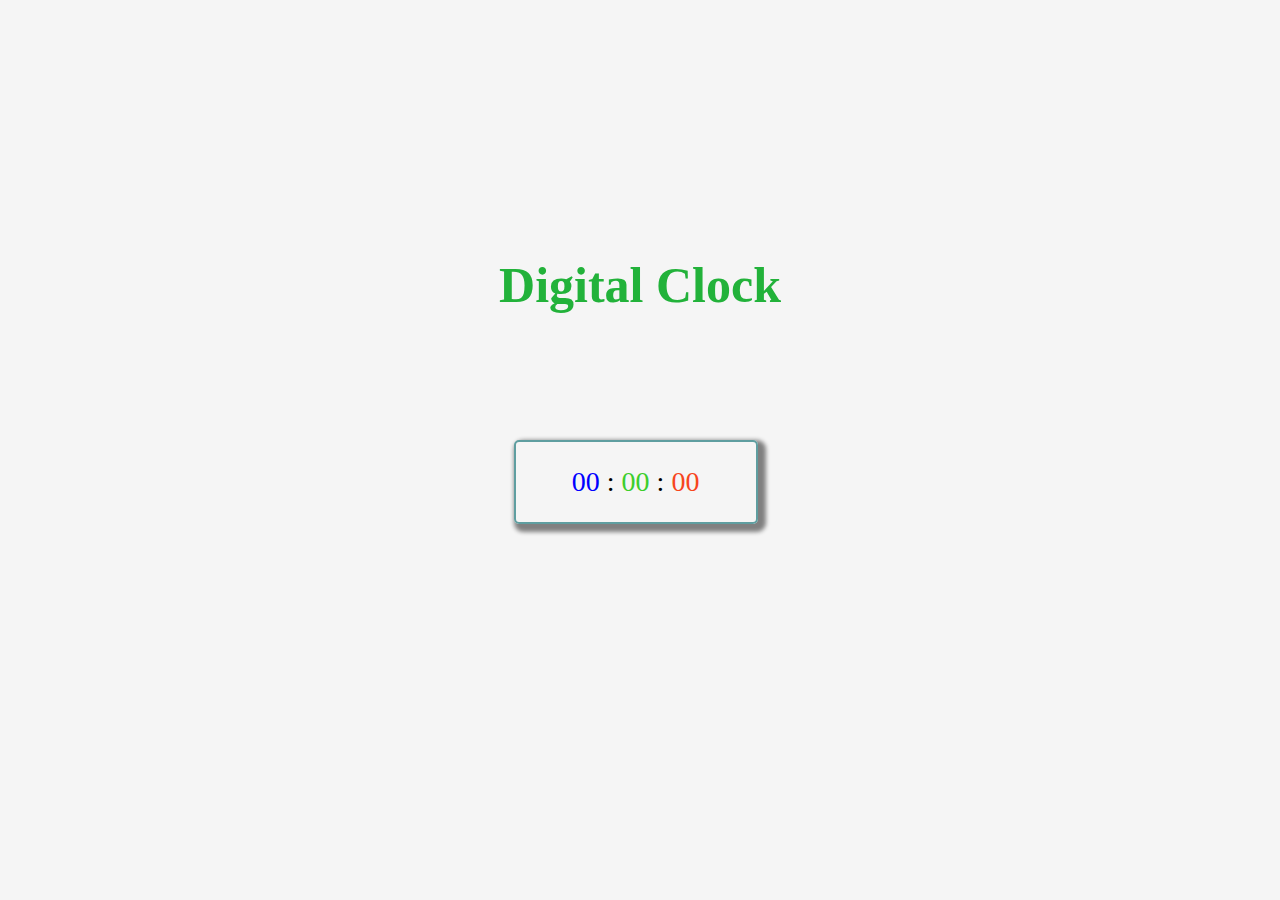
<file: HtmlCssJs/clock/index.html>
<!DOCTYPE html>
<html lang="en">
<head>
    <meta charset="UTF-8">
    <meta name="viewport" content="width=device-width, initial-scale=1.0">
    <title>Clock</title>
    <link rel="stylesheet" href="index.css">
</head>
<body>
    <div class="hero">
        <h1 style="text-align: center; font-size:50px; font-family:Cambria, Cochin, Georgia, Times, 'Times New Roman', serif;color:rgb(34, 178, 58);  ">Digital Clock</h1>
        <div class="box">
            <div class="clock">
                <span id="hrs">00</span>
                <span >:</span>
                <span id="min">00</span>
                <span>:</span>
                <span id="sec">00</span>
            </div>
        </div>
    </div>
    <script src="index.js"></script>
    
</body>
</html>
</file>
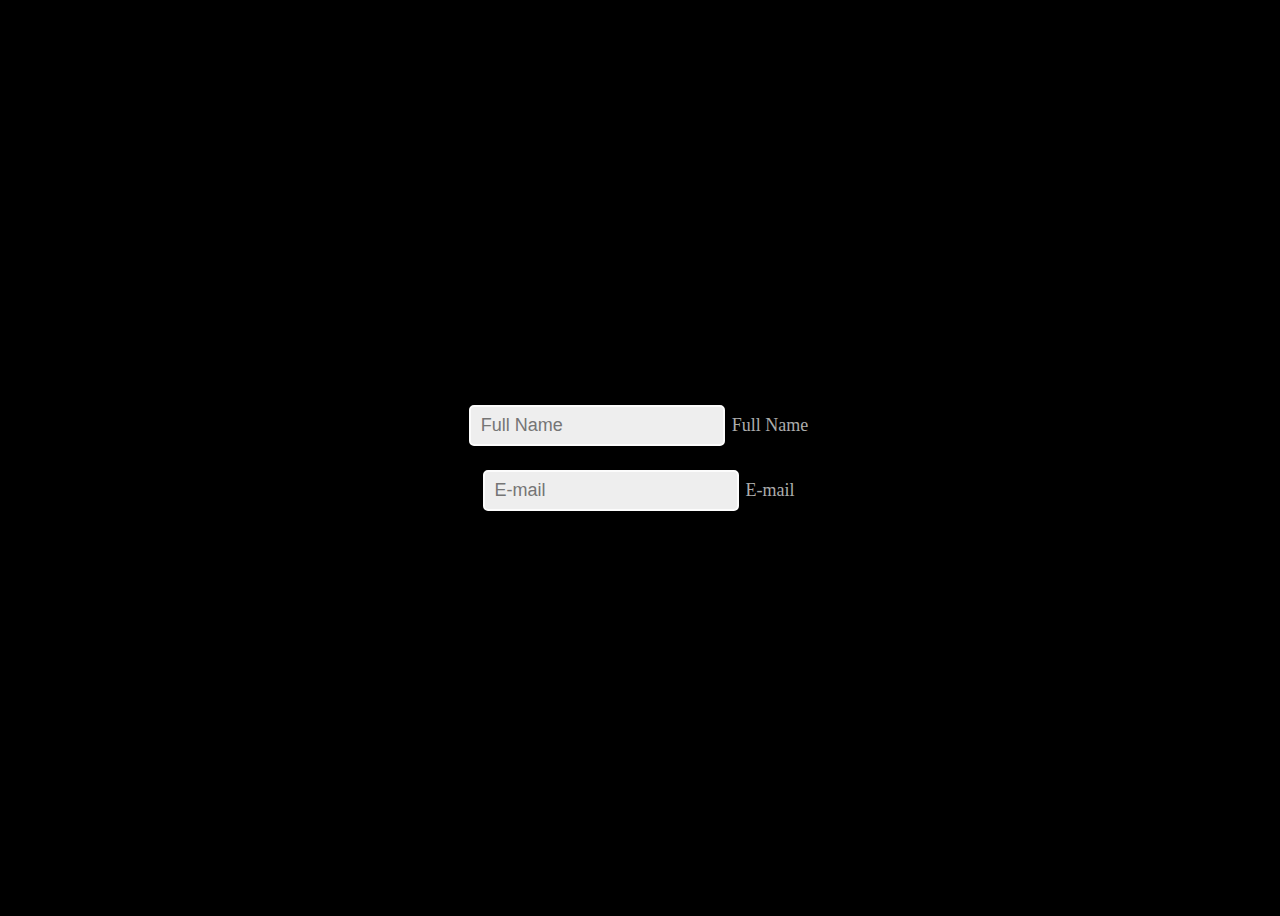
<file: HtmlCssJs/newform/index.html>
<!DOCTYPE html>
<html lang="en">
<head>
    <meta charset="UTF-8">
    <meta name="viewport" content="width=device-width, initial-scale=1.0">
    <title>Document</title>
    <link rel="stylesheet" href="index.css">
</head>
<body>
    <section>
        <div class="form-group">
            <input type="text" placeholder="Full Name">
            <label class="form-label">Full Name</label>
        </div>
        <div class="form-group">
            <input type="email" placeholder="E-mail">
            <label class="form-label">E-mail</label>
        </div>
    </section>
</body>
</html>
</file>
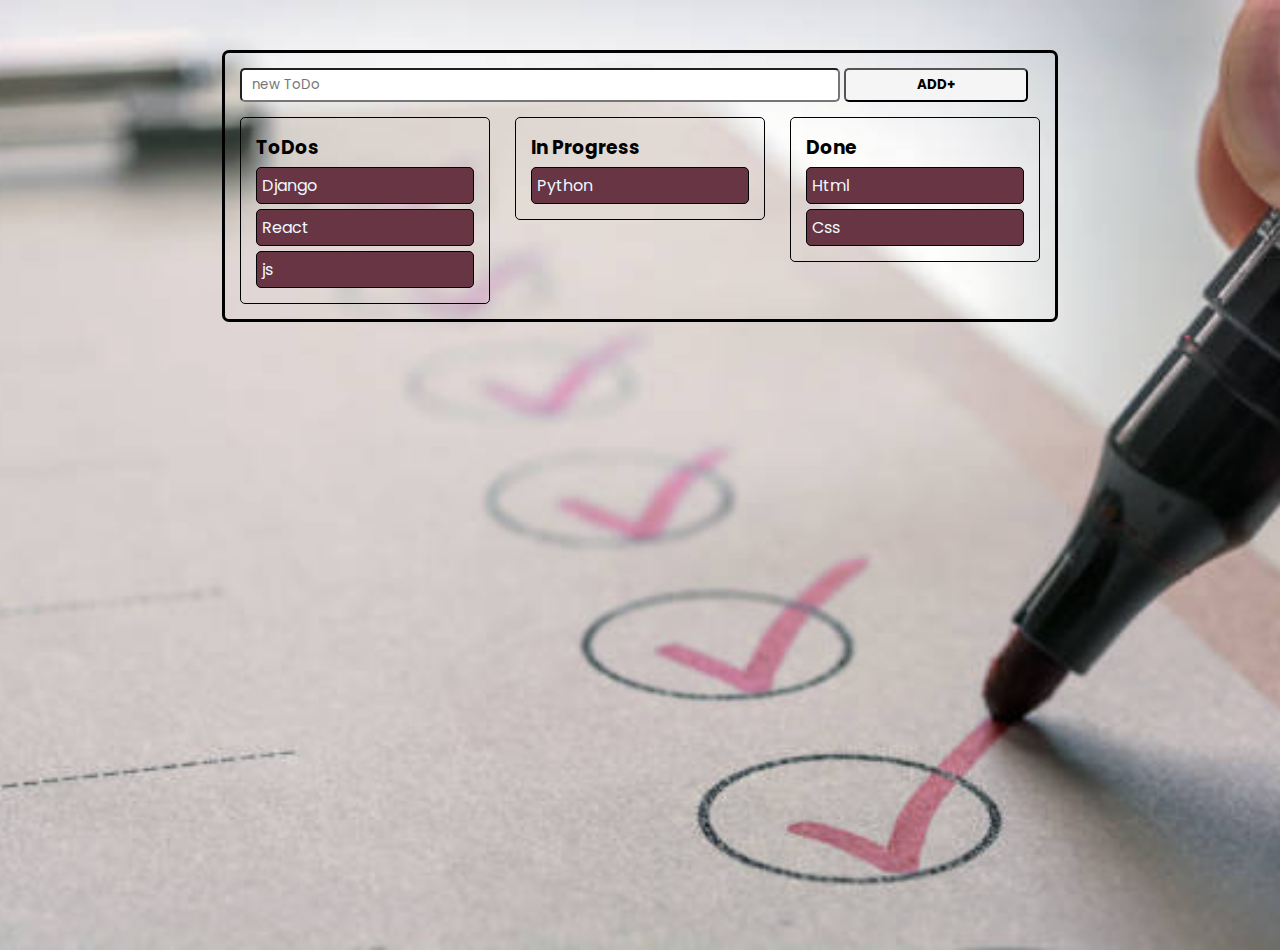
<file: HtmlCssJs/TODOAPP/index.html>
<!DOCTYPE html>
<html lang="en">
<head>
    <meta charset="UTF-8">
    <meta name="viewport" content="width=device-width, initial-scale=1.0">
    <title>ToDo List</title>
    <link rel="stylesheet" href="index.css">
</head>
<body>
    <div class="todocountinar">
        <form id="add-form">
            <input type="text" placeholder="new ToDo" id="todoinput">
            <button type="submit" id="todobin">ADD+</button>
        </form>
        <div class="boxcountaner">
        <div class="box" id="todo">
            <h3 class="heading">ToDos</h3>
            <p class="task" draggable="true">Django</p>
            <p class="task" draggable="true">React</p>
            <p class="task" draggable="true">js</p>
        </div>
        <div class="box" id="do">
            <h3 class="heading">In Progress</h3>
            <p class="task" draggable="true">Python</p>
            
        </div>
        <div class="box" id="to">
            <h3 class="heading">Done</h3>
            <p class="task" draggable="true">Html</p>
            <p class="task" draggable="true">Css</p>
        
        </div>
    </div>
    </div>
    <script src="index.js"></script>
</body>
</html>
</file>
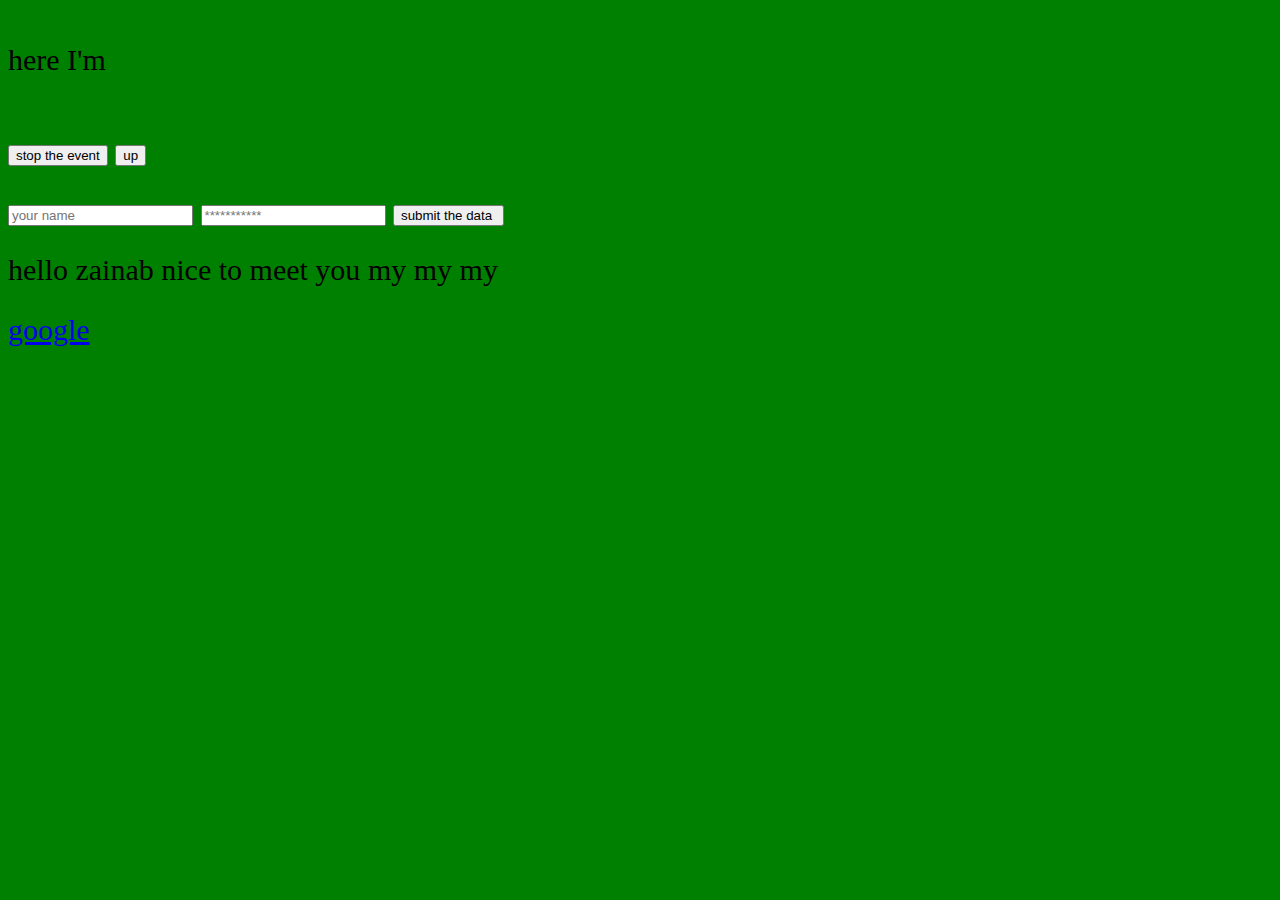
<file: HtmlCssJs/java2/first.html>
<!DOCTYPE html>
<html>


<head>
    <title>bismillah</title>
    <link rel="stylesheet" href="main.css">
</head>
<body>
    <div>
        <p>here I'm</p>
        <button id="button">stop the event</button>
        <button id="but">up</button>

        <form>
            <input class="one" type="text" name="username" placeholder="your name">
            <input class="two" type="text" name="password" placeholder="***********">
            <input class="three" type="submit" value="submit the data ">
            <br>
        </form> 
        <div id="my-div" class="onee too 3 test">hello zainab nice to meet you
            <span class="my">my</span>
                <!--comment-->  
            <span class="lmy">my</span>
                <!--comment-->  
            <span class="ll my">my</span>
                <!--comment-->  
        </div>
        <a href="https://google.com">google</a>
        <script src="ja.js"></script>
     </div>
</body>
</html>
</file>
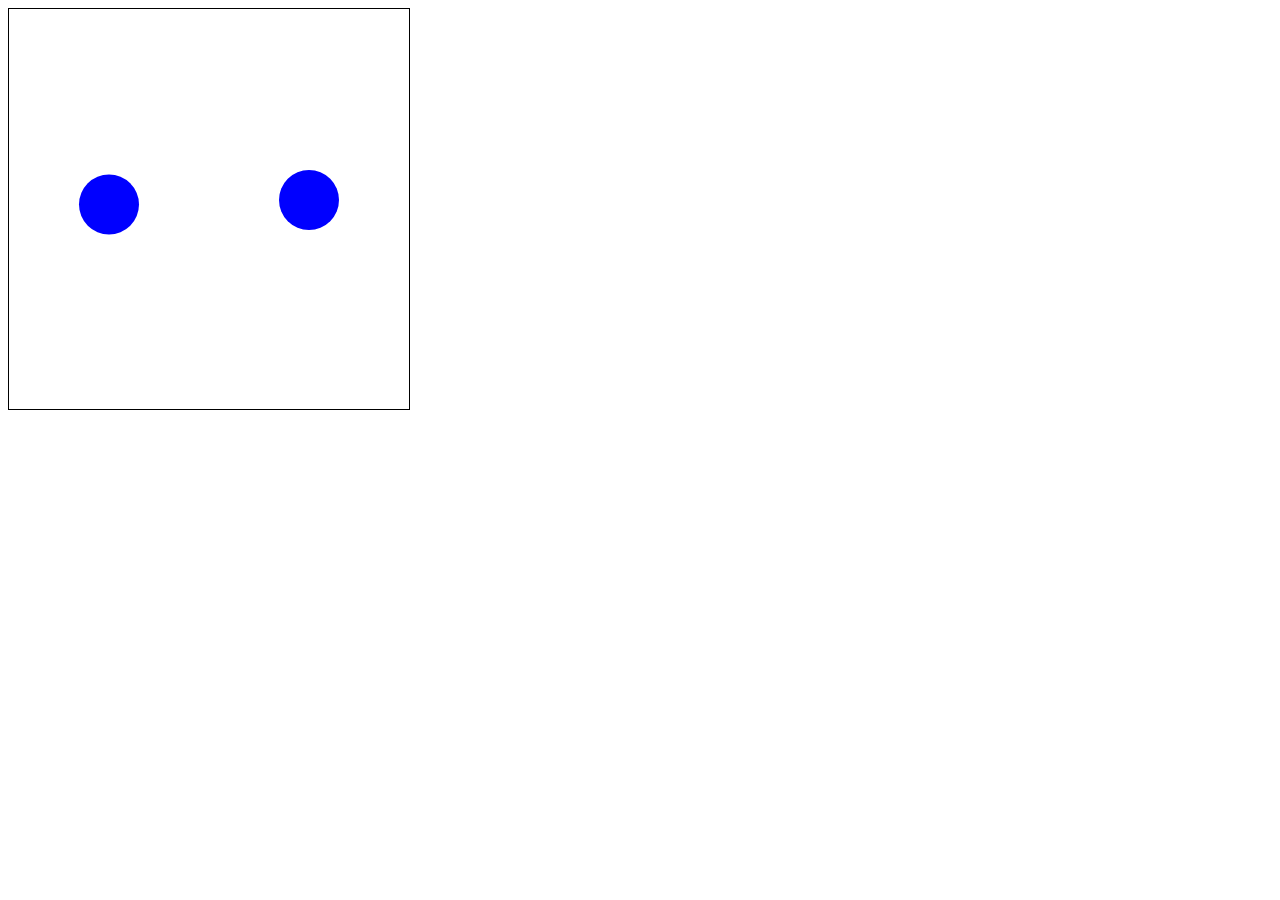
<file: HtmlCssJs/randomcircle/s.html>
<!DOCTYPE html>
<html>
<head>
  <title>Waving Blobs Interaction</title>
  <style>
    canvas {
      border: 1px solid black;
    }
  </style>
</head>
<body>
  <canvas id="canvas" width="400" height="400"></canvas>
  <script>
    const canvas = document.getElementById('canvas');
    const ctx = canvas.getContext('2d');

    let blob1 = { x: 100, y: 200, radius: 30 };
    let blob2 = { x: 300, y: 200, radius: 30 };

    function drawBlob(blob) {
      ctx.beginPath();
      ctx.arc(blob.x, blob.y, blob.radius, 0, Math.PI * 2);
      ctx.fillStyle = 'blue';
      ctx.fill();
      ctx.closePath();
    }

    function update() {
      // Update blob positions (simulate waving)
      blob1.y = 200 + Math.sin(Date.now() / 300) * 10;
      blob2.y = 200 + Math.cos(Date.now() / 300) * 10;

      // Check for collision
      const distance = Math.sqrt((blob1.x - blob2.x) ** 2 + (blob1.y - blob2.y) ** 2);
      if (distance < blob1.radius + blob2.radius) {
        // Modify blob2 size based on blob1 size
        blob2.radius += 1;
      }

      // Clear canvas
      ctx.clearRect(0, 0, canvas.width, canvas.height);

      // Draw blobs
      drawBlob(blob1);
      drawBlob(blob2);

      requestAnimationFrame(update);
    }

    update();
  </script>
</body>
</html>
</file>
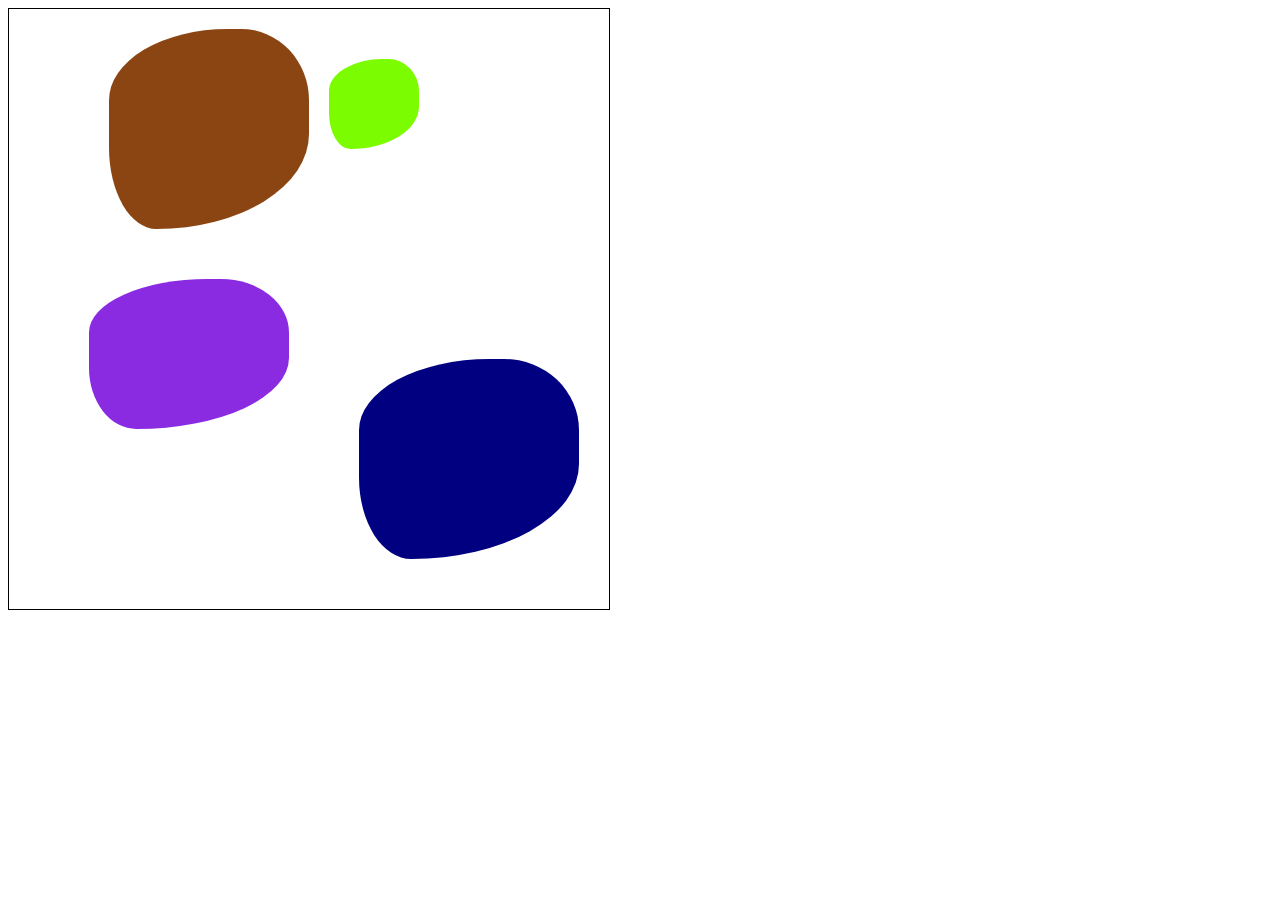
<file: HtmlCssJs/randomcircle/test.html>
<!DOCTYPE html>
<html lang="en">

<head>
    <meta charset="UTF-8">
    <meta name="viewport" content="width=device-width, initial-scale=1.0">
    <title>Document</title>
    <style>

        #un{
            width: 600px;
            height: 600px;
            border: 1px solid black;

        }
        #bolb , #bolb2, #bolb3, #bolb4{
            position: absolute;
            width: 200px;
            height: 200px;
            border-radius: 70% 40% 90% 28% /42% 42% 56% 48% ;
            animation: du 3.75s linear infinite;
        }
        #bolb{
            width: 200px;
            height: 150px;
            background-color: blueviolet;
            margin-top: 270px;
            margin-left: 80px;
        
        }
        #bolb2{
            width: 220px;
            height: 200px;
            background-color: navy;
            margin-top: 350px;
            margin-left: 350px;
        }
        #bolb3{
            width: 90px;
            height: 90px;
            background-color: lawngreen;
            margin-top: 50px;
            margin-left: 320px;
        }
        #bolb4{
            background-color: saddlebrown;
            margin-top: 20px;
            margin-left: 100px;
        }
        
    
        @keyframes du {
            0%,100%{
                border-radius: 72% 40% 90% 68% /42% 42% 56% 48% ;
            }
            30%{
                border-radius: 42% 56% 72% 28% /28% 28% 72% 72% ;

            }
            60%{
                border-radius: 100% 56% 90% 100% /100% 100% 56% 56% ;

            }
            
        }
    </style>
</head>
<body>
    <div id="un">
    <div id="bolb" class="bolb"></div>
    <div id="bolb2" class="bolb"></div>
    <div id="bolb3" class="bolb"></div>
    <div id="bolb4" class="bolb"></div>
    </div>
    <script>
        const blobs = document.querySelectorAll('.bolb');
            
        blobs.addEventListener("mouseover", function() {
            blobs.forEach(resizeBy(20,20));
        
        });
    </script>
</body>
</html>
</file>
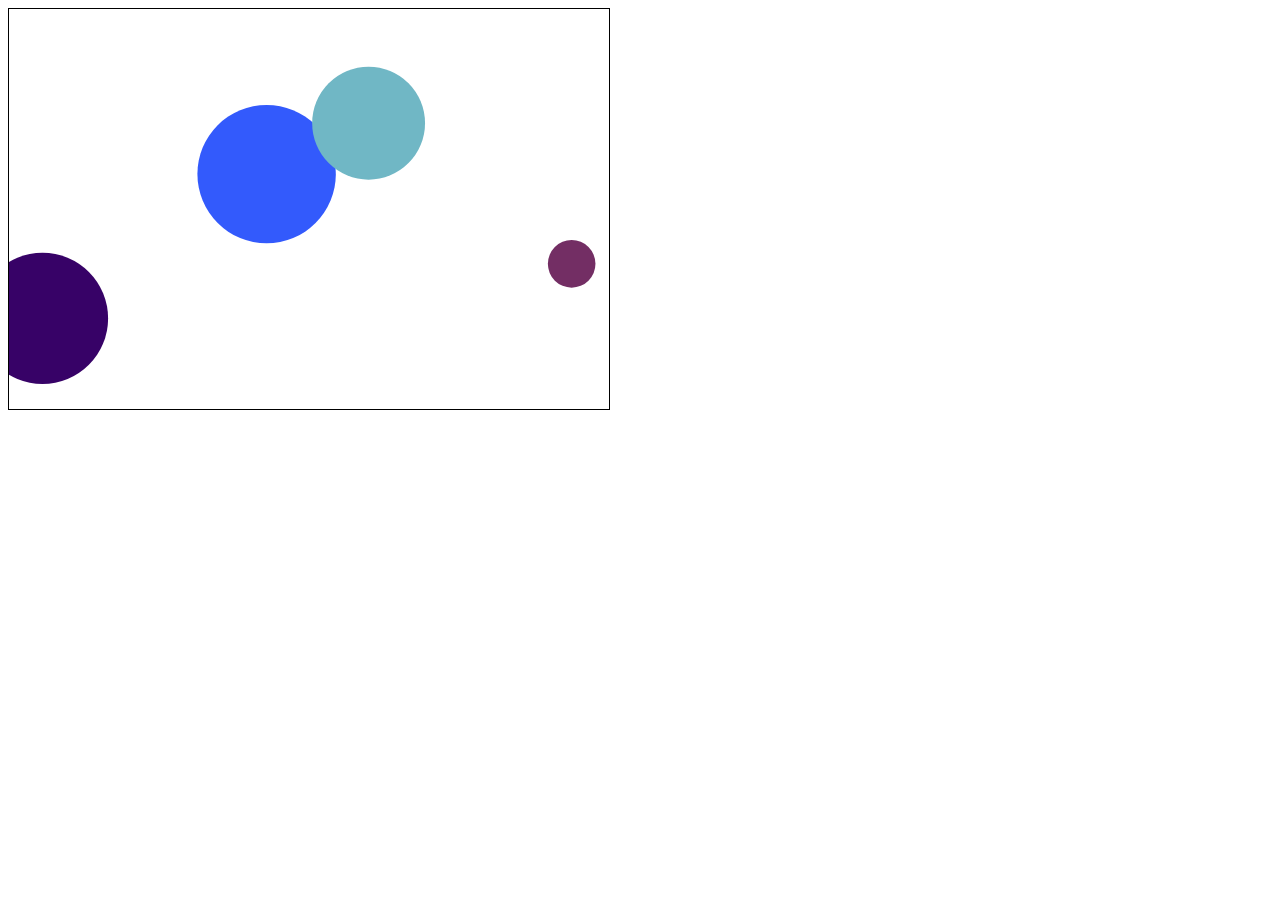
<file: HtmlCssJs/randomcircle/trial.html>
<!DOCTYPE html>
<html lang="en">
<head>
<meta charset="UTF-8">
<meta name="viewport" content="width=device-width, initial-scale=1.0">
<title>Blobs Simulation</title>
<style>
    canvas {
        border: 1px solid black;
    }
</style>
</head>
<body>
<canvas id="canvas" width="600" height="400"></canvas>
<script>
    const canvas = document.getElementById('canvas');
    const ctx = canvas.getContext('2d');
    
    // Blob class
    class Blob {
        constructor(x, y, radius, color) {
            this.x = x;
            this.y = y;
            this.radius = radius;
            this.color = color;
            this.velocity = { x: Math.random() - 0.5, y: Math.random() - 0.5 };
            this.surfaceTension = 0.05;
        }

        update() {
            this.x += this.velocity.x;
            this.y += this.velocity.y;
            
            // Bounce off walls
            if (this.x - this.radius <= 0 || this.x + this.radius >= canvas.width) {
                this.velocity.x *= -1;
            }
            if (this.y - this.radius <= 0 || this.y + this.radius >= canvas.height) {
                this.velocity.y *= -1;
            }
        }

        draw() {
            ctx.beginPath();
            ctx.arc(this.x, this.y, this.radius, 0, Math.PI * 2);
            ctx.fillStyle = this.color;
            ctx.fill();
        }
    }
    
    // Create blobs
    const blobs = [];
    for (let i = 0; i < 4; i++) {
        const x = Math.random() * canvas.width;
        const y = Math.random() * canvas.height;
        const radius = Math.random() * 50 + 20; // Random radius between 20 and 70
        const color = `rgb(${Math.random() * 255}, ${Math.random() * 255}, ${Math.random() * 255})`;
        blobs.push(new Blob(x, y, radius, color));
    }
    
    // Animation loop
    function animate() {
        ctx.clearRect(0, 0, canvas.width, canvas.height);
        
        blobs.forEach(blob => {
            blob.update();
            blob.draw();
        });

        requestAnimationFrame(animate);
    }
    
    animate();
</script>
</body>
</html>
</file>
<file: HtmlCssJs/clock/index.css>
*{
    margin-top: 10%;

}
body{
    background-color: whitesmoke;

}
.box{
    font-size: 28px;
    position: relative;
    left: 40%;
    width: 240px;
    height: 80px;
    border: 2px solid cadetblue;
    border-radius: 5px ;
    box-shadow: 4px 4px 4px 4px gray;

}
.clock{
    text-align: center;
    color: linear-gradient(to right, red, orange, yellow, green, blue, indigo, violet);;
}
#hrs{
    color: blue;
}
#min{
    color: rgb(60, 206, 44);
}
#sec{
    color: rgb(247, 69, 29);
}
</file>
<file: HtmlCssJs/newform/index.css>
body{
    background-color: black;
}
section{
    display: flex;
    justify-content: center;
    align-items: center;
    width: 100%;
    height: 100vh;
    flex-flow: column;
}
.form-label{
    position:relative;
    font-size: 18px;
    padding: 3px ;
    color: #acacac;
    pointer-events: none;
    transition: 0.15s all ease;
}
.form-group{
    position: relative;
    margin: 12px ;
}
.form-group input{
    padding: 8px 10px;
    font-size: 18px;
    border-radius: 5px;
    border: #fcfcfc solid 2px;
    background-color: #eee;
    transition: 0.15s all ease;
}
</file>
<file: HtmlCssJs/TODOAPP/index.css>
@import url('https://fonts.googleapis.com/css2?family=Poppins:wght@400;500;600;700&display=swap');
*{
    font-family:'Poppins',sans-serif;
    margin: 0;
    padding: 0;
    box-sizing: border-box;
}
body{
    width: 100%;
    height: 100vh;
    overflow: scroll;
    background-image:url(images/istockphoto-1170650529-612x612.jpg);
    background-position: center;
    background-size: cover;
}
.todocountinar{
    width: fit-content;
    margin: auto;
    margin-top: 50px;
    border: 3px solid black;
    border-radius: 7px;
    padding: 15px;
}
.add-form{
    display: flex;
    gap: 10px;
    margin-bottom: 25px;
}
#todoinput{
    padding: 5px 10px;
    width: 75%;
    border-radius: 5px;
}
#todobin{
    width: 23%;
    padding: 5px 7px;
    border-radius: 5px;
    font-weight: bold;
    background-color: whitesmoke;
    color: black;
    cursor: pointer;
}
#todobin:hover{
    background-color: rgb(87, 28, 53);
    color: aliceblue;
}
.boxcountaner{
    margin-top: 15px;
    display: flex;
    align-items: flex-start;
    gap: 25px;
}
.box{
    border: 1px solid black;
    padding: 15px;
    border-radius: 5px;
    width: 250px;
}
.task{
    background-color: rgb(103, 53, 67);
    color: aliceblue;
    padding: 5px;
    border-radius: 5px;
    margin-top: 5px;
    border: 1px solid black;
    cursor: move;
}
.task.is-dragging{
    background-color: gray;
    color: azure;
}
</file>
<file: HtmlCssJs/java2/main.css>
div{
font-size: 30px;
line-height: 2;
}
.but{
background-color: aqua;
border: none;
font-weight: bold;
padding: 6px;
color: #000;
position: fixed;
border-radius: 4px;
bottom: 20px;
right: 20px;
cursor: pointer;
display: none;
}
</file>
